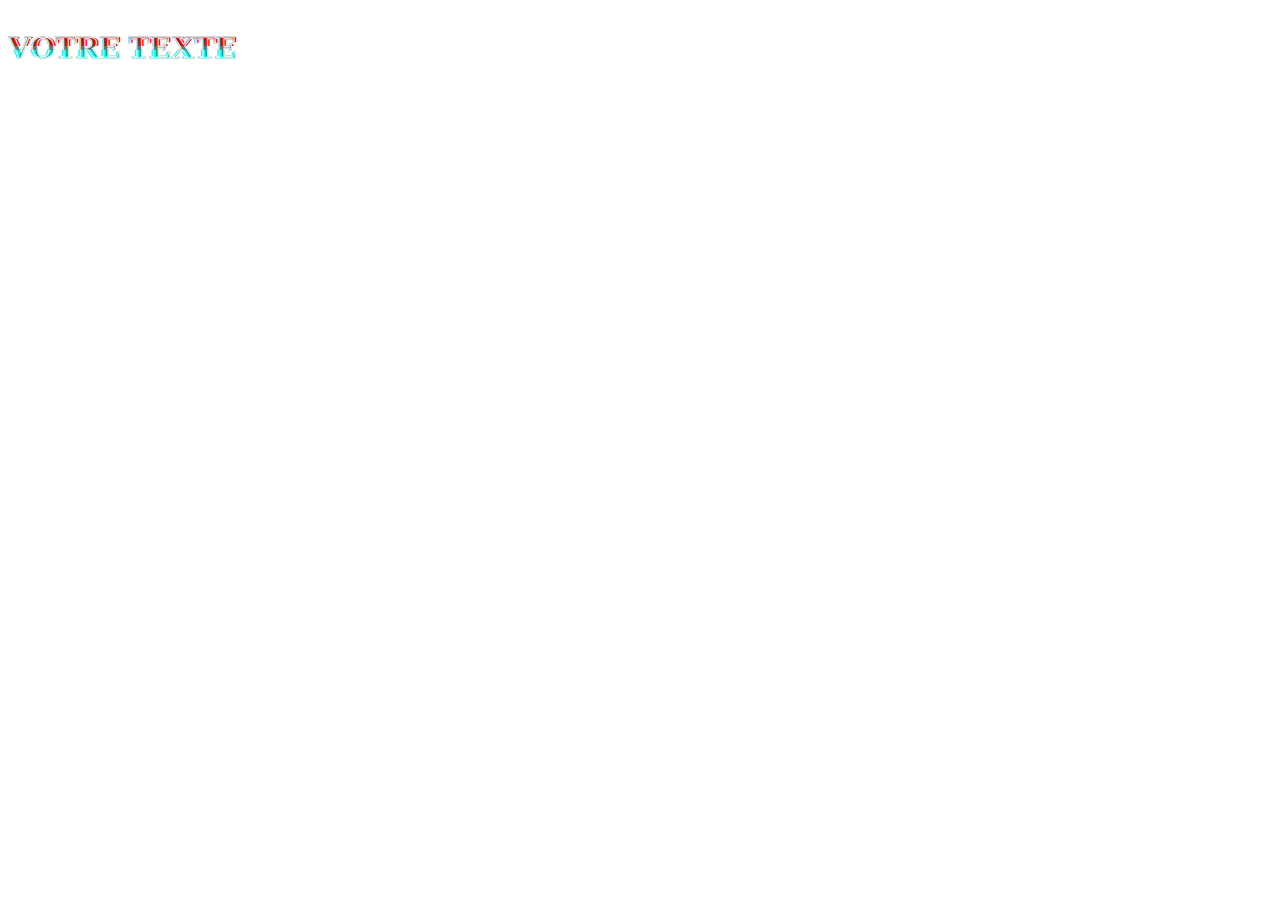
<file: testEffects/index.html>
<!DOCTYPE html>
<html lang="en">
<head>
    <meta charset="UTF-8">
    <meta name="viewport" content="width=device-width, initial-scale=1.0">
    <link rel="stylesheet" href="style.css">
    <title>Document</title>
</head>
<body>
    <h1 class="glitch-text" data-text="VOTRE TEXTE">VOTRE TEXTE</h1>
</body>
</html>
</file>
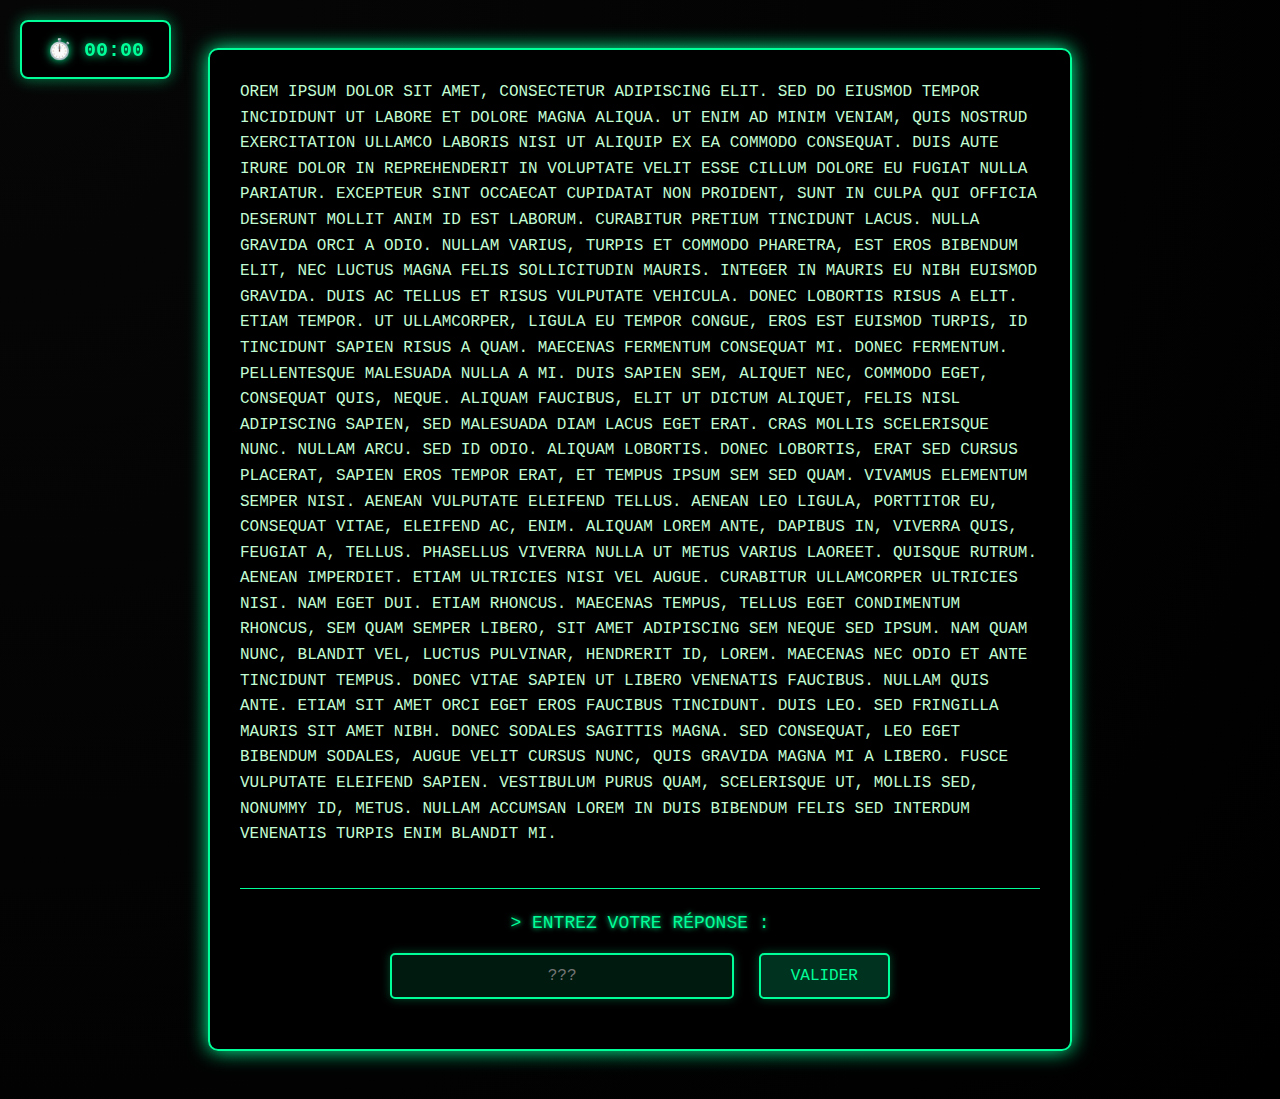
<file: pages/Enigmes/1/index.html>
<!DOCTYPE html>
<html lang="fr">
  <head>
    <meta charset="UTF-8" />
    <meta name="viewport" content="width=device-width, initial-scale=1.0" />
    <title>Énigme BR - Terminal</title>
    <style>
      body {
        background: radial-gradient(circle at top left, #060606, #000);
        color: #00ff99;
        font-family: "Courier New", monospace;
        padding: 40px;
        overflow-x: hidden;
      }
      #terminal {
        border: 2px solid #00ff99;
        border-radius: 10px;
        padding: 30px;
        background-color: rgba(0, 0, 0, 0.85);
        box-shadow: 0 0 20px #00ff99;
        max-width: 800px;
        margin: auto;
        line-height: 1.6;
        font-size: 16px;
        color: #c2fcd3;
      }
      .br-letter {
        cursor: pointer;
        transition: color 0.3s, text-shadow 0.3s;
      }
      .br-letter.highlight {
        color: #00ffff !important;
        text-shadow: 0 0 10px #00ffff, 0 0 20px #00ffff !important;
      }

      #answer-section {
        margin-top: 40px;
        text-align: center;
        padding: 20px;
        border-top: 1px solid #00ff99;
      }

      label {
        display: block;
        margin-bottom: 15px;
        color: #00ff99;
        font-size: 18px;
        text-shadow: 0 0 5px #00ff99;
      }

      #answerInput {
        background-color: rgba(0, 255, 153, 0.1);
        border: 2px solid #00ff99;
        border-radius: 5px;
        padding: 12px 20px;
        color: #00ff99;
        font-family: "Courier New", monospace;
        font-size: 16px;
        width: 300px;
        text-align: center;
        outline: none;
        transition: all 0.3s;
        box-shadow: 0 0 10px rgba(0, 255, 153, 0.3);
      }

      #answerInput:focus {
        background-color: rgba(0, 255, 153, 0.2);
        box-shadow: 0 0 20px rgba(0, 255, 153, 0.6);
        transform: scale(1.05);
      }

      #submitBtn {
        margin-left: 15px;
        background-color: rgba(0, 255, 153, 0.2);
        border: 2px solid #00ff99;
        border-radius: 5px;
        padding: 12px 30px;
        color: #00ff99;
        font-family: "Courier New", monospace;
        font-size: 16px;
        cursor: pointer;
        transition: all 0.3s;
        box-shadow: 0 0 10px rgba(0, 255, 153, 0.3);
      }

      #submitBtn:hover {
        background-color: rgba(0, 255, 153, 0.4);
        box-shadow: 0 0 20px rgba(0, 255, 153, 0.8);
        transform: translateY(-2px);
      }

      #submitBtn:active {
        transform: translateY(0);
      }

      .error-message {
        color: #ff0066;
        margin-top: 15px;
        font-size: 14px;
        text-shadow: 0 0 10px #ff0066;
        display: none;
      }

      #timer {
        position: fixed;
        top: 20px;
        left: 20px;
        background-color: rgba(0, 0, 0, 0.85);
        border: 2px solid #00ff99;
        border-radius: 8px;
        padding: 15px 25px;
        font-size: 20px;
        color: #00ff99;
        text-shadow: 0 0 10px #00ff99;
        box-shadow: 0 0 15px rgba(0, 255, 153, 0.5);
        font-weight: bold;
        z-index: 1000;
      }

      #timer.solved {
        border-color: #00ffff;
        color: #00ffff;
        text-shadow: 0 0 15px #00ffff;
        box-shadow: 0 0 25px rgba(0, 255, 255, 0.8);
      }
    </style>
  </head>
  <body>
    <div id="timer">⏱️ 00:00</div>

    <div id="terminal">
      <div id="text"></div>

      <div id="answer-section">
        <label for="answerInput">&gt; ENTREZ VOTRE RÉPONSE :</label>
        <input type="text" id="answerInput" placeholder="???" maxlength="10" />
        <button id="submitBtn">VALIDER</button>
        <div class="error-message" id="errorMsg">❌ ACCÈS REFUSÉ</div>
      </div>
    </div>

    <script>
      // Timer
      let startTime = Date.now();
      let timerInterval;
      const timerDisplay = document.getElementById("timer");

      function updateTimer() {
        const elapsed = Date.now() - startTime;
        const minutes = Math.floor(elapsed / 60000);
        const seconds = Math.floor((elapsed % 60000) / 1000);
        timerDisplay.textContent = `⏱️ ${String(minutes).padStart(
          2,
          "0"
        )}:${String(seconds).padStart(2, "0")}`;
      }

      timerInterval = setInterval(updateTimer, 100);

      const texteOriginal = `OREM IPSUM DOLOR SIT AMET, CONSECTETUR ADIPISCING ELIT. SED DO EIUSMOD TEMPOR INCIDIDUNT UT LABORE ET DOLORE MAGNA ALIQUA. UT ENIM AD MINIM VENIAM, QUIS NOSTRUD EXERCITATION ULLAMCO LABORIS NISI UT ALIQUIP EX EA COMMODO CONSEQUAT. DUIS AUTE IRURE DOLOR IN REPREHENDERIT IN VOLUPTATE VELIT ESSE CILLUM DOLORE EU FUGIAT NULLA PARIATUR. EXCEPTEUR SINT OCCAECAT CUPIDATAT NON PROIDENT, SUNT IN CULPA QUI OFFICIA DESERUNT MOLLIT ANIM ID EST LABORUM. CURABITUR PRETIUM TINCIDUNT LACUS. NULLA GRAVIDA ORCI A ODIO. NULLAM VARIUS, TURPIS ET COMMODO PHARETRA, EST EROS BIBENDUM ELIT, NEC LUCTUS MAGNA FELIS SOLLICITUDIN MAURIS. INTEGER IN MAURIS EU NIBH EUISMOD GRAVIDA. DUIS AC TELLUS ET RISUS VULPUTATE VEHICULA. DONEC LOBORTIS RISUS A ELIT. ETIAM TEMPOR. UT ULLAMCORPER, LIGULA EU TEMPOR CONGUE, EROS EST EUISMOD TURPIS, ID TINCIDUNT SAPIEN RISUS A QUAM. MAECENAS FERMENTUM CONSEQUAT MI. DONEC FERMENTUM. PELLENTESQUE MALESUADA NULLA A MI. DUIS SAPIEN SEM, ALIQUET NEC, COMMODO EGET, CONSEQUAT QUIS, NEQUE. ALIQUAM FAUCIBUS, ELIT UT DICTUM ALIQUET, FELIS NISL ADIPISCING SAPIEN, SED MALESUADA DIAM LACUS EGET ERAT. CRAS MOLLIS SCELERISQUE NUNC. NULLAM ARCU. SED ID ODIO. ALIQUAM LOBORTIS. DONEC LOBORTIS, ERAT SED CURSUS PLACERAT, SAPIEN EROS TEMPOR ERAT, ET TEMPUS IPSUM SEM SED QUAM. VIVAMUS ELEMENTUM SEMPER NISI. AENEAN VULPUTATE ELEIFEND TELLUS. AENEAN LEO LIGULA, PORTTITOR EU, CONSEQUAT VITAE, ELEIFEND AC, ENIM. ALIQUAM LOREM ANTE, DAPIBUS IN, VIVERRA QUIS, FEUGIAT A, TELLUS. PHASELLUS VIVERRA NULLA UT METUS VARIUS LAOREET. QUISQUE RUTRUM. AENEAN IMPERDIET. ETIAM ULTRICIES NISI VEL AUGUE. CURABITUR ULLAMCORPER ULTRICIES NISI. NAM EGET DUI. ETIAM RHONCUS. MAECENAS TEMPUS, TELLUS EGET CONDIMENTUM RHONCUS, SEM QUAM SEMPER LIBERO, SIT AMET ADIPISCING SEM NEQUE SED IPSUM. NAM QUAM NUNC, BLANDIT VEL, LUCTUS PULVINAR, HENDRERIT ID, LOREM. MAECENAS NEC ODIO ET ANTE TINCIDUNT TEMPUS. DONEC VITAE SAPIEN UT LIBERO VENENATIS FAUCIBUS. NULLAM QUIS ANTE. ETIAM SIT AMET ORCI EGET EROS FAUCIBUS TINCIDUNT. DUIS LEO. SED FRINGILLA MAURIS SIT AMET NIBH. DONEC SODALES SAGITTIS MAGNA. SED CONSEQUAT, LEO EGET BIBENDUM SODALES, AUGUE VELIT CURSUS NUNC, QUIS GRAVIDA MAGNA MI A LIBERO. FUSCE VULPUTATE ELEIFEND SAPIEN. VESTIBULUM PURUS QUAM, SCELERISQUE UT, MOLLIS SED, NONUMMY ID, METUS. NULLAM ACCUMSAN LOREM IN DUIS BIBENDUM FELIS SED INTERDUM VENENATIS TURPIS ENIM BLANDIT MI.`;

      const textContainer = document.getElementById("text");

      // Créer le texte avec les spans pour B et R
      let htmlContent = "";
      for (let i = 0; i < texteOriginal.length; i++) {
        const char = texteOriginal[i];
        if (char === "B" || char === "R") {
          htmlContent += `<span class="br-letter">${char}</span>`;
        } else {
          htmlContent += char;
        }
      }

      textContainer.innerHTML = htmlContent;

      // Activer l'effet de survol
      const lettres = document.querySelectorAll(".br-letter");
      console.log("Nombre de lettres B/R trouvées:", lettres.length);

      lettres.forEach((lettre) => {
        lettre.addEventListener("mouseenter", function () {
          console.log("Survol détecté!");
          lettres.forEach((el) => el.classList.add("highlight"));
        });

        lettre.addEventListener("mouseleave", function () {
          lettres.forEach((el) => el.classList.remove("highlight"));
        });
      });

      // Gestion de la validation
      const answerInput = document.getElementById("answerInput");
      const submitBtn = document.getElementById("submitBtn");
      const errorMsg = document.getElementById("errorMsg");

      function checkAnswer() {
        const answer = answerInput.value.trim().toUpperCase();

        if (answer === "BR") {
          // Arrêter le timer
          clearInterval(timerInterval);

          // Calculer le temps final
          const finalTime = Date.now() - startTime;
          const minutes = Math.floor(finalTime / 60000);
          const seconds = Math.floor((finalTime % 60000) / 1000);

          // Bonne réponse - afficher le temps de résolution
          errorMsg.style.display = "none";
          submitBtn.textContent = "✓ ACCÈS ACCORDÉ";
          submitBtn.style.backgroundColor = "rgba(0, 255, 153, 0.6)";

          // Mettre à jour le timer avec le temps final
          timerDisplay.classList.add("solved");
          timerDisplay.textContent = `✓ RÉSOLU EN ${String(minutes).padStart(
            2,
            "0"
          )}:${String(seconds).padStart(2, "0")}`;

          setTimeout(() => {
            window.location.href = "../2/index.html";
          }, 2000);
        } else {
          // Mauvaise réponse
          errorMsg.style.display = "block";
          answerInput.style.borderColor = "#ff0066";
          answerInput.style.boxShadow = "0 0 20px rgba(255, 0, 102, 0.6)";

          setTimeout(() => {
            errorMsg.style.display = "none";
            answerInput.style.borderColor = "#00ff99";
            answerInput.style.boxShadow = "0 0 10px rgba(0, 255, 153, 0.3)";
          }, 2000);
        }
      }

      submitBtn.addEventListener("click", checkAnswer);

      // Permettre la validation avec la touche Entrée
      answerInput.addEventListener("keypress", function (e) {
        if (e.key === "Enter") {
          checkAnswer();
        }
      });
    </script>
  </body>
</html>
</file>
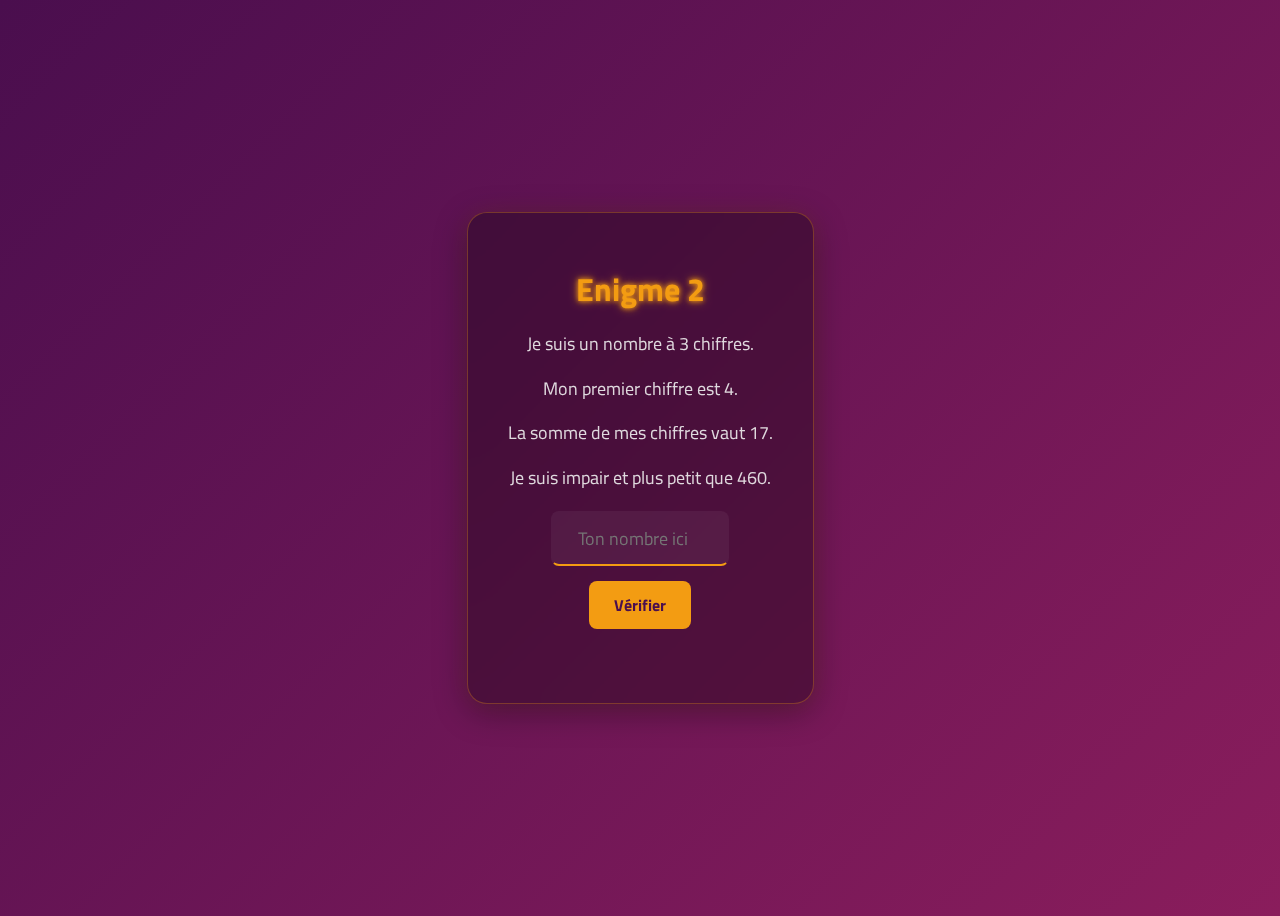
<file: pages/Enigmes/2/index.html>
<!DOCTYPE html>
<html lang="fr">
  <head>
    <meta charset="UTF-8" />
    <meta name="viewport" content="width=device-width, initial-scale=1.0" />
    <title>Enigme 2 - Le nombre mystère</title>
    <style>
      /* Importation d'une police futuriste et lisible */
      @import url("https://fonts.googleapis.com/css2?family=Titillium+Web:wght@400;700&display=swap");

      body {
        background: linear-gradient(135deg, #4a0e4e, #8a1d5c, #f39c12);
        background-size: 200% 200%;
        animation: gradientShift 15s ease infinite;
        color: #f0f0f0;
        font-family: "Titillium Web", sans-serif;
        display: flex;
        flex-direction: column;
        align-items: center;
        justify-content: center;
        height: 100vh;
        text-align: center;
        overflow: hidden;
      }
      @keyframes gradientShift {
        0% {
          background-position: 0% 50%;
        }
        50% {
          background-position: 100% 50%;
        }
        100% {
          background-position: 0% 50%;
        }
      }

      .container {
        background: rgba(0, 0, 0, 0.3);
        backdrop-filter: blur(10px);
        -webkit-backdrop-filter: blur(10px);
        padding: 30px 40px;
        border-radius: 20px;
        border: 1px solid rgba(243, 156, 18, 0.3);
        box-shadow: 0 8px 32px 0 rgba(0, 0, 0, 0.37),
          0 0 25px rgba(243, 156, 18, 0.1);
        max-width: 400px;
        transition: all 0.3s ease;
      }

      .container:hover {
        box-shadow: 0 8px 32px 0 rgba(0, 0, 0, 0.37),
          0 0 35px rgba(243, 156, 18, 0.3);
      }

      h1 {
        margin-bottom: 15px;
        color: #f39c12;
        font-weight: 700;
        text-shadow: 0 0 5px #f39c12, 0 0 10px rgba(243, 156, 18, 0.7);
      }

      p {
        font-size: 1.1rem;
        margin-bottom: 10px;
        opacity: 0.9;
      }

      input {
        padding: 12px;
        border-radius: 8px;
        border: 2px solid transparent;
        border-bottom: 2px solid #f39c12;
        margin-top: 10px;
        text-align: center;
        font-size: 1.1rem;
        width: 150px;
        background: rgba(255, 255, 255, 0.05);
        color: #ffffff;
        font-family: "Titillium Web", sans-serif;
        transition: all 0.3s ease;
      }

      input:focus {
        outline: none;
        background: rgba(255, 255, 255, 0.1);
        border: 2px solid #f39c12;
        box-shadow: 0 0 10px rgba(243, 156, 18, 0.5);
      }

      button {
        margin-top: 15px;
        padding: 12px 25px;
        border: none;
        border-radius: 8px;
        background: #f39c12;
        color: #4a0e4e;
        font-weight: 700;
        font-size: 1rem;
        font-family: "Titillium Web", sans-serif;
        cursor: pointer;
        transition: all 0.3s ease;
        transform: perspective(1px) translateZ(0);
      }

      button:hover {
        background: #f1c40f;
        box-shadow: 0 0 15px rgba(243, 156, 18, 0.7);
        transform: scale(1.05);
      }

      button:active {
        transform: scale(0.98);
      }

      #result {
        margin-top: 20px;
        font-size: 1.2rem;
        font-weight: bold;
        min-height: 1.5rem;
        transition: all 0.3s ease;
      }
      #result[style*="color: rgb(121, 255, 159)"] {
        text-shadow: 0 0 8px #79ff9f;
      }

      #result[style*="color: rgb(255, 118, 118)"],
      #result[style*="color: rgb(255, 186, 186)"] {
        text-shadow: 0 0 8px #ff7676;
      }
    </style>
  </head>
  <body>
    <div class="container">
      <h1>Enigme 2</h1>
      <p>Je suis un nombre à 3 chiffres.</p>
      <p>Mon premier chiffre est 4.</p>
      <p>La somme de mes chiffres vaut 17.</p>
      <p>Je suis impair et plus petit que 460.</p>

      <input type="number" id="answer" placeholder="Ton nombre ici" />
      <br />
      <button onclick="checkAnswer()">Vérifier</button>

      <div id="result"></div>
    </div>

    <script>
      function checkAnswer() {
        const answer = document.getElementById("answer").value.trim();
        const result = document.getElementById("result");

        if (answer === "449") {
          result.style.color = "#79ff9f";
          result.innerHTML = "✅ Bravo ! 449 est la bonne réponse.";
          setTimeout(() => {
            window.location.href = "../3/index.html";
          }, 1000);
        } else if (answer === "") {
          result.style.color = "#ffbaba";
          result.innerHTML = "❗ Entre un nombre avant de valider.";
        } else {
          result.style.color = "#ff7676";
          result.innerHTML = "❌ Mauvaise réponse, réfléchis bien...";
        }
      }
    </script>
  </body>
</html>
</file>
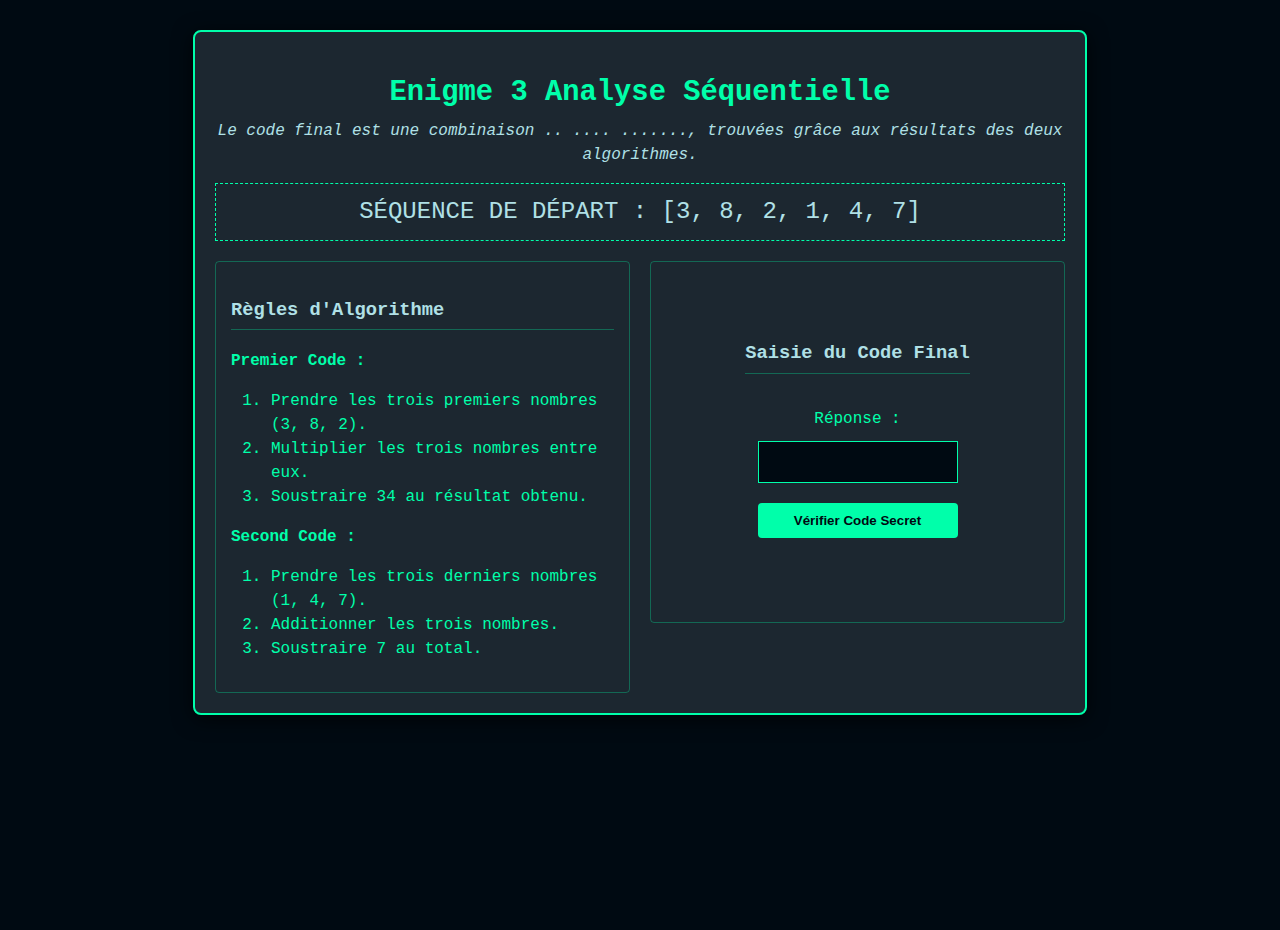
<file: pages/Enigmes/3/index.html>
<!DOCTYPE html>
<html lang="fr">
  <head>
    <meta charset="utf-8" />
    <meta name="viewport" content="width=device-width,initial-scale=1" />
    <title>Énigme Algorithmique - Le Code Séquentiel (Final Sécurisé)</title>
    <style>
      :root {
        --bg: #000a12;
        --card: #1c2730;
        --accent: #00ffaa;
        --light: #b0e0e6;
        --error: #ff5733;
      }

      html,
      body {
        height: 100%;
        margin: 0;
        font-family: "Consolas", "Courier New", monospace;
        background-color: var(--bg);
        color: var(--accent);
        line-height: 1.5;
      }

      .wrap {
        max-width: 850px;
        margin: 30px auto;
        padding: 20px;
        border-radius: 8px;
        background: var(--card);
        box-shadow: 0 4px 20px rgba(0, 0, 0, 0.7);
        border: 2px solid var(--accent);
      }

      header h1 {
        color: var(--accent);
        text-align: center;
        margin-bottom: 5px;
        font-size: 1.8rem;
      }

      .lead {
        text-align: center;
        font-style: italic;
        margin-top: 0;
        color: var(--light);
      }

      .sequence {
        text-align: center;
        font-size: 1.5rem;
        padding: 10px;
        border: 1px dashed var(--accent);
        margin: 15px 0;
        color: var(--light);
      }

      .grid {
        display: grid;
        grid-template-columns: 1fr 1fr;
        gap: 20px;
        margin-top: 20px;
      }

      .panel {
        padding: 15px;
        border: 1px solid rgba(0, 255, 170, 0.3);
        border-radius: 4px;
      }

      h3 {
        color: var(--light);
        border-bottom: 1px solid rgba(0, 255, 170, 0.3);
        padding-bottom: 5px;
      }

      .input-group {
        margin-top: 15px;
        display: flex;
        flex-direction: column;
        gap: 10px;
      }
      .input-group label {
        color: var(--accent);
      }
      .input-group input {
        padding: 10px;
        border: 1px solid var(--accent);
        background: #000a12;
        color: var(--light);
        font-family: monospace;
        font-size: 1.1rem;
        width: calc(100% - 22px);
        text-align: center;
        text-transform: uppercase;
      }
      .btn {
        padding: 10px 15px;
        background: var(--accent);
        color: var(--bg);
        border: none;
        font-weight: bold;
        cursor: pointer;
        border-radius: 4px;
        margin-top: 10px;
      }

      .validation-panel {
        display: flex;
        flex-direction: column;
        align-items: center;
        justify-content: center;
        padding: 30px 15px;
        text-align: center;
        border: 1px solid rgba(0, 255, 170, 0.3);
        border-radius: 4px;
        height: 300px;
      }

      .final-reveal {
        margin-top: 25px;
        padding: 15px;
        border: 3px solid #f7d58b;
        background: rgba(247, 213, 139, 0.1);
        color: #f7d58b;
        font-size: 1.5rem;
        font-weight: bold;
        text-align: center;
        display: none;
      }

      #conversionHint {
        margin-top: 10px;
        color: var(--light);
        font-style: italic;
        font-size: 0.9em;
      }
    </style>
  </head>
  <body>
    <div class="wrap">
      <header>
        <h1>Enigme 3 Analyse Séquentielle</h1>
        <p class="lead">
          Le code final est une combinaison .. .... ......., trouvées grâce aux
          résultats des deux algorithmes.
        </p>
      </header>

      <div class="sequence">SÉQUENCE DE DÉPART : [3, 8, 2, 1, 4, 7]</div>

      <div class="grid">
        <div class="panel">
          <h3>Règles d'Algorithme</h3>
          <p><strong>Premier Code :</strong></p>
          <ol>
            <li>Prendre les trois premiers nombres (3, 8, 2).</li>
            <li>Multiplier les trois nombres entre eux.</li>
            <li>Soustraire 34 au résultat obtenu.</li>
          </ol>

          <p><strong>Second Code :</strong></p>
          <ol>
            <li>Prendre les trois derniers nombres (1, 4, 7).</li>
            <li>Additionner les trois nombres.</li>
            <li>Soustraire 7 au total.</li>
          </ol>
        </div>

        <div class="validation-panel">
          <h3>Saisie du Code Final</h3>

          <div class="input-group" style="width: 100%; max-width: 200px">
            <label for="finalCodeInput">Réponse :</label>
            <input
              type="text"
              id="finalCodeInput"
              placeholder=""
              maxlength="2"
            />

            <button class="btn" onclick="checkFinalCode()">
              Vérifier Code Secret
            </button>
          </div>
          <!-- <p id="conversionHint">*Indice : A=1, B=2, C=3...</p> -->

          <div class="final-reveal" id="finalReveal"></div>
          <p id="feedback" style="margin-top: 10px; color: var(--error)"></p>
        </div>
      </div>
    </div>

    <script>
      const finalCodeInput = document.getElementById("finalCodeInput");
      const finalReveal = document.getElementById("finalReveal");
      const feedback = document.getElementById("feedback");

      const SEQUENCE = [3, 8, 2, 1, 4, 7];

      function calculateTarget1() {
        const [a, b, c] = SEQUENCE.slice(0, 3);
        return a * b * c - 34;
      }

      function calculateTarget2() {
        const [d, e, f] = SEQUENCE.slice(3, 6);
        return d + e + f - 7;
      }

      function letterToNumber(letter) {
        return letter.charCodeAt(0) - "A".charCodeAt(0) + 1;
      }

      function checkFinalCode() {
        const code = finalCodeInput.value.toUpperCase().trim();

        feedback.textContent = "";

        if (code.length !== 2) {
          feedback.style.color = "var(--error)";
          feedback.textContent =
            "Veuillez entrer exactement deux lettres (Ex: AB).";
          return;
        }

        const TARGET_1 = calculateTarget1();
        const TARGET_2 = calculateTarget2();

        const playerNum1 = letterToNumber(code[0]);
        const playerNum2 = letterToNumber(code[1]);

        if (playerNum1 === TARGET_1 && playerNum2 === TARGET_2) {
          finalReveal.style.display = "block";
          finalReveal.innerHTML = `CODE VALIDÉ : <strong>${code}</strong> <br> Accès à la prochaine énigme débloqué !`;
          finalCodeInput.disabled = true;
          document.querySelector(".btn").disabled = true;
          feedback.style.color = "var(--accent)";
          feedback.textContent = "SUCCÈS : Algorithme résolu !";

          setTimeout(() => {
            window.location.href = "../4/index.html";
          }, 2000);
        } else {
          feedback.style.color = "var(--error)";
          feedback.textContent = `CODE INCORRECT : "${code}". Vérifiez vos calculs numériques (attendu: ${playerNum1}/${playerNum2} au lieu de ${TARGET_1}/${TARGET_2}).`;
        }
      }
    </script>
  </body>
</html>
</file>
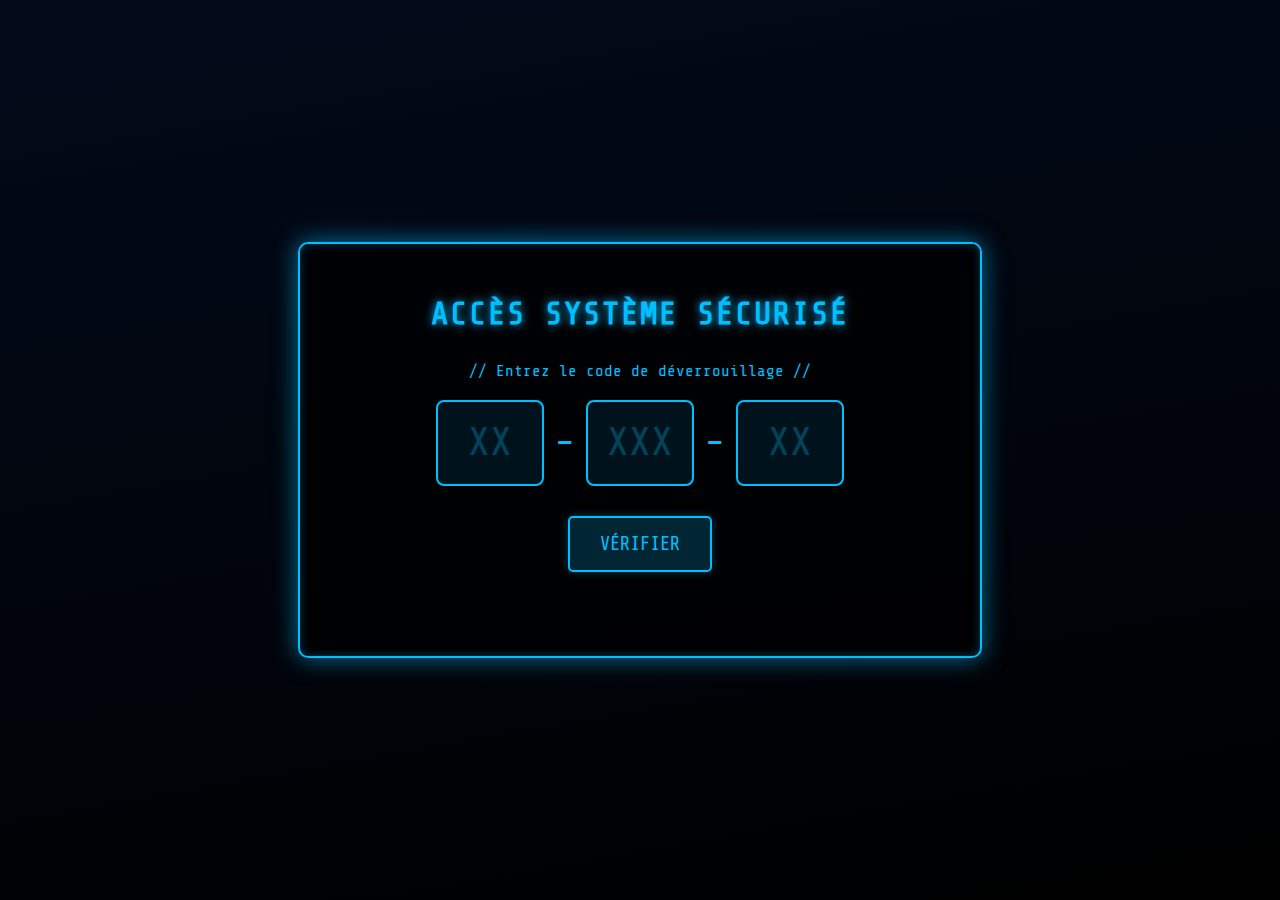
<file: pages/Enigmes/4/index.html>
<!DOCTYPE html>
<html lang="fr">
  <head>
    <meta charset="UTF-8" />
    <meta name="viewport" content="width=device-width, initial-scale=1.0" />
    <title>Accès Sécurisé</title>
    <style>
      @import url("https://fonts.googleapis.com/css2?family=Share+Tech+Mono&display=swap");

      body {
        background: linear-gradient(170deg, #020a1a, #000000);
        color: #00bfff;
        font-family: "Share Tech Mono", monospace;
        display: flex;
        align-items: center;
        justify-content: center;
        height: 100vh;
        margin: 0;
        overflow: hidden;
      }

      #access-terminal {
        width: 90vw;
        max-width: 600px;
        background-color: rgba(0, 0, 0, 0.75);
        border: 2px solid #00bfff;
        border-radius: 10px;
        box-shadow: 0 0 25px rgba(0, 191, 255, 0.6),
          inset 0 0 10px rgba(0, 191, 255, 0.3);
        padding: 30px 40px;
        text-align: center;
      }

      h1 {
        color: #00bfff;
        text-shadow: 0 0 10px #00bfff;
        text-transform: uppercase;
        margin-bottom: 30px;
        letter-spacing: 2px;
      }

      .code-container {
        display: flex;
        justify-content: center;
        align-items: center;
        margin: 20px 0;
      }
      .code-input {
        width: 100px;
        height: 80px;
        font-size: 2.5rem;
        text-align: center;
        background-color: rgba(0, 191, 255, 0.1);
        border: 2px solid #00bfff;
        border-radius: 8px;
        color: #00bfff;
        font-family: "Share Tech Mono", monospace;
        margin: 0 5px;
        outline: none;
        transition: all 0.3s ease;
        text-transform: uppercase;
      }

      .code-input::placeholder {
        color: rgba(0, 191, 255, 0.3);
        font-size: 2.5rem;
      }

      .code-input:focus {
        background-color: rgba(0, 191, 255, 0.2);
        box-shadow: 0 0 20px rgba(0, 191, 255, 0.7);
        transform: scale(1.05);
      }

      .code-separator {
        color: #00bfff;
        font-size: 2.5rem;
        margin: 0 5px;
        line-height: 80px;
      }

      .button-container {
        margin-top: 30px;
      }

      #verifyBtn {
        background-color: rgba(0, 191, 255, 0.2);
        border: 2px solid #00bfff;
        border-radius: 5px;
        padding: 15px 30px;
        color: #00bfff;
        font-family: "Share Tech Mono", monospace;
        font-size: 1.2rem;
        cursor: pointer;
        transition: all 0.3s ease;
        box-shadow: 0 0 10px rgba(0, 191, 255, 0.3);
        text-transform: uppercase;
      }

      #verifyBtn:hover {
        background-color: rgba(0, 191, 255, 0.4);
        box-shadow: 0 0 20px rgba(0, 191, 255, 0.8);
        transform: translateY(-2px);
      }

      #verifyBtn:active {
        transform: translateY(0);
      }
      #message {
        margin-top: 25px;
        font-size: 1.2rem;
        height: 1.5em;
        letter-spacing: 1px;
      }

      .success {
        color: #00ffff;
        text-shadow: 0 0 10px #00ffff;
      }

      .error {
        color: #ff0066;
        text-shadow: 0 0 10px #ff0066;
      }
    </style>
  </head>
  <body>
    <div id="access-terminal">
      <h1>Accès Système Sécurisé</h1>
      <p>// Entrez le code de déverrouillage //</p>
      <div class="code-container">
        <input
          type="text"
          id="code1"
          class="code-input"
          maxlength="2"
          placeholder="XX"
        />
        <span class="code-separator">-</span>
        <input
          type="text"
          id="code2"
          class="code-input"
          maxlength="3"
          placeholder="XXX"
        />
        <span class="code-separator">-</span>
        <input
          type="text"
          id="code3"
          class="code-input"
          maxlength="2"
          placeholder="XX"
        />
      </div>

      <div class="button-container">
        <button id="verifyBtn">Vérifier</button>
      </div>
      <div id="message"></div>
    </div>

    <script>
      document.getElementById("verifyBtn").addEventListener("click", checkCode);

      document.querySelectorAll(".code-input").forEach((input) => {
        input.addEventListener("keyup", function (event) {
          if (event.key === "Enter") {
            checkCode();
          }
        });
      });

      function checkCode() {
        const val1 = document
          .getElementById("code1")
          .value.trim()
          .toUpperCase();
        const val2 = document.getElementById("code2").value.trim();
        const val3 = document
          .getElementById("code3")
          .value.trim()
          .toUpperCase();

        const messageEl = document.getElementById("message");

        if (val1 === "BR" && val2 === "449" && val3 === "NE") {
          messageEl.textContent = "ACCÈS AUTORISÉ. BIENVENUE.";
          messageEl.className = "success";
        } else {
          messageEl.textContent = "ACCÈS REFUSÉ. CODE INCORRECT.";
          messageEl.className = "error";
        }
      }
    </script>
  </body>
</html>
</file>
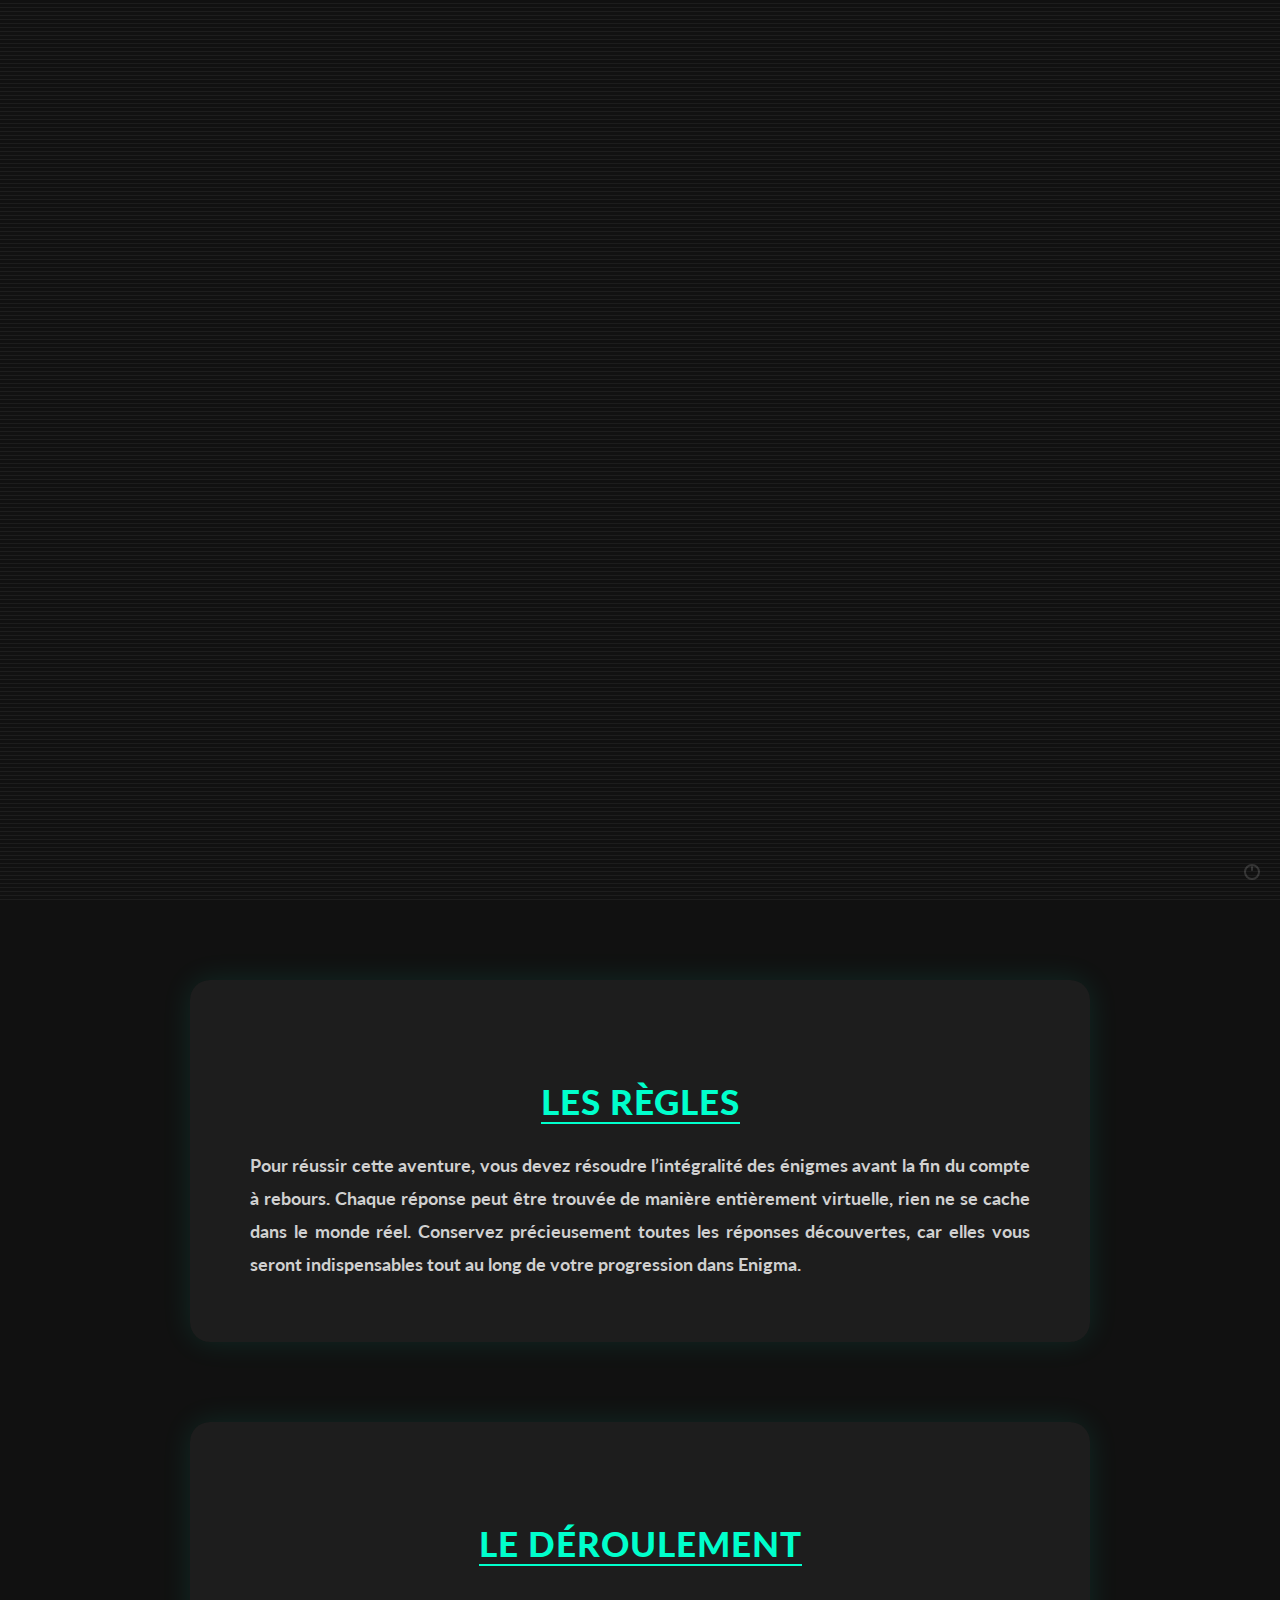
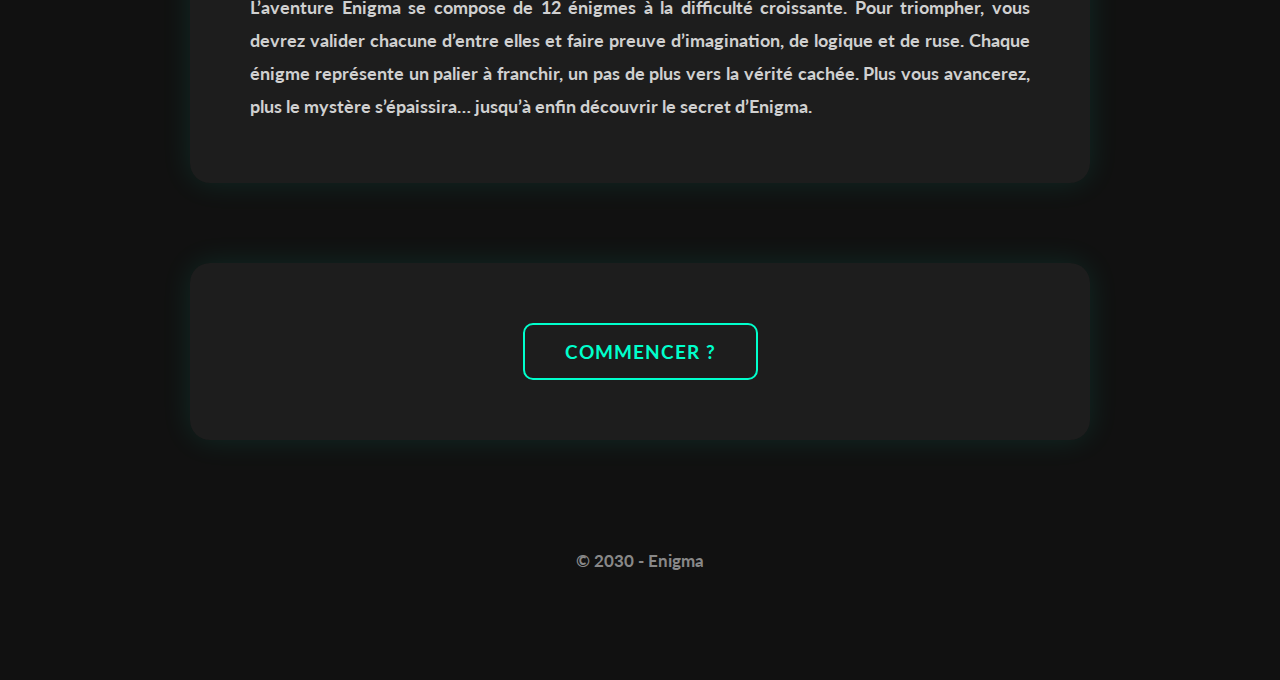
<file: pages/clock/clock.html>
<!DOCTYPE html>
<html lang="en">
<head>
    <link href="https://fonts.googleapis.com/css?family=Lato:400,700" rel="stylesheet">
    <meta charset="UTF-8">
    <meta name="viewport" content="width=device-width, initial-scale=1.0">
    <link rel="stylesheet" href="style.css">
    <title>Document</title>
</head>
<body>
<a href="#" class="switcher"></a>
  <div class="screen glitch">
    <div class="clock is-off">
      <span data-time="" class="time"></span>
    </div>
    <div class="figure"></div>
    <div class="figure-mask"></div>
  </div>

  <section>
    <div>
      <h1>Les règles</h1>
    </div>
    <div>
      <p id="lesRegles :">
        Pour réussir cette aventure, vous devez résoudre l’intégralité des énigmes avant la fin du compte à rebours.
        Chaque réponse peut être trouvée de manière entièrement virtuelle, rien ne se cache dans le monde réel.
        Conservez précieusement toutes les réponses découvertes, car elles vous seront indispensables tout au long
        de votre progression dans Enigma.
      </p>
    </div>
  </section>

  <section>
    <div>
      <h1>Le déroulement</h1>
    </div>
    <div>
      <p id="leDeroulement :">
        L’aventure Enigma se compose de 12 énigmes à la difficulté croissante.
        Pour triompher, vous devrez valider chacune d’entre elles et faire preuve d’imagination, de logique et de ruse.
        Chaque énigme représente un palier à franchir, un pas de plus vers la vérité cachée.
        Plus vous avancerez, plus le mystère s’épaissira… jusqu’à enfin découvrir le secret d’Enigma.
      </p>
    </div>
  </section>
 <section>
  <a href="../Enigmes/1/index.html" class="start-btn">Commencer ?</a>
</section>

  <footer>
    © 2030 - Enigma
  </footer>

  <footer>
    
  </footer>

  <script src="https://code.jquery.com/jquery-3.6.0.min.js"></script>
 <script>
    $(document).ready(function () {
      function second_passed() {
        $('.clock').removeClass('is-off');
      }
      setTimeout(second_passed, 2000);
      
      $('.switcher').on('click', function(e) {
        e.preventDefault();
        $('.screen').toggleClass('glitch');
      });
      
      // Date cible : 1 novembre 2030
      var targetDate = new Date('November 1, 2030 00:00:00').getTime();
      
      setInterval(function() {
        var now = new Date().getTime();
        var distance = targetDate - now;
        
        // Calculs pour jours, heures, minutes, secondes
        var days = Math.floor(distance / (1000 * 60 * 60 * 24));
        var hours = Math.floor((distance % (1000 * 60 * 60 * 24)) / (1000 * 60 * 60));
        var minutes = Math.floor((distance % (1000 * 60 * 60)) / (1000 * 60));
        var seconds = Math.floor((distance % (1000 * 60)) / 1000);
        
        // Format avec zéros devant si nécessaire
        var countdown = days + 'j ' + 
                       (hours < 10 ? '0' : '') + hours + ':' + 
                       (minutes < 10 ? '0' : '') + minutes + ':' + 
                       (seconds < 10 ? '0' : '') + seconds;
        
        // Si le compte à rebours est terminé
        if (distance < 0) {
          countdown = "TERMINÉ";
        }
        
        $('.time').html(countdown);
        $('.time').attr('data-time', countdown);
      }, 1000);
    });
  </script>
</body>
</html>
</file>
<file: testEffects/style.css>
.glitch-text {
    background: linear-gradient(180deg, rgba(0, 0, 0, 0) 0%, rgba(61, 61, 61, 1) 10%, rgba(78, 128, 115, 1) 50%, rgba(13, 133, 105, 1) 90%, rgba(87, 199, 133, 0) 100%);
    -webkit-background-clip: text;
    background-clip: text;
    -webkit-text-fill-color: transparent;
    color: transparent;
    -webkit-text-stroke: 1px white;
    position: relative;
    display: inline-block;
}

.glitch-text::before,
.glitch-text::after {
    content: attr(data-text);
    position: absolute;
    top: 0;
    left: 0;
    width: 100%;
    height: 100%;
    background: linear-gradient(180deg, rgba(0, 0, 0, 0) 0%, rgba(61, 61, 61, 1) 10%, rgba(78, 128, 115, 1) 50%, rgba(13, 133, 105, 1) 90%, rgba(87, 199, 133, 0) 100%);
    -webkit-background-clip: text;
    background-clip: text;
    -webkit-text-fill-color: transparent;
}

.glitch-text::before {
    animation: glitch-1 2s infinite;
    text-shadow: 2px 0 red;
    clip-path: polygon(0 0, 100% 0, 100% 45%, 0 45%);
}

.glitch-text::after {
    animation: glitch-2 2s infinite;
    text-shadow: -2px 0 cyan;
    clip-path: polygon(0 55%, 100% 55%, 100% 100%, 0 100%);
}

@keyframes glitch-1 {
    0%, 100% { transform: translate(0); }
    20% { transform: translate(-3px, 3px); }
    40% { transform: translate(-3px, -3px); }
    60% { transform: translate(3px, 3px); }
    80% { transform: translate(3px, -3px); }
}

@keyframes glitch-2 {
    0%, 100% { transform: translate(0); }
    20% { transform: translate(3px, -3px); }
    40% { transform: translate(3px, 3px); }
    60% { transform: translate(-3px, -3px); }
    80% { transform: translate(-3px, 3px); }
}
</file>
<file: pages/clock/style.css>
*,
*:before,
*:after {
  margin: 0;
  padding: 0;
  border: 0;
  outline: 0;
  box-sizing: border-box;
  user-select: none;
}
h1{
  font-weight:bolder;
  font-size: 36px;
  text-align: center;
  margin-top: 40px;
  color: lightgrey;
}

html,
body {
  height: 100%;
}

body {
  font-family: 'Lato', sans-serif;
  font-weight: 700;
  background: #111;
  color: #fff;
}

a.switcher {
  display: block;
  position: fixed;
  text-decoration: none;
  z-index: 999999999999;
  right: 20px;
  bottom: 20px;
  width: 16px;
  height: 16px;
  background: transparent;
  border: 2px solid #fff;
  border-radius: 50%;
  opacity: 0.15;
  transition: opacity 0.150s;
}

a.switcher:hover {
  opacity: 1;
}

a.switcher:before {
  display: block;
  content: '';
  position: absolute;
  border-radius: 4px;
  width: 2px;
  height: 5px;
  background: #fff;
  top: 0;
  left: 5px;
}

.screen {
  position: relative;
  z-index: 1;
  width: 100%;
  height: 100%;
  overflow: hidden;
}

.clock {
  display: block;
  position: absolute;
  z-index: 9;
  width: 100%;
  height: 128px;
  text-align: center;
  top: 0;
  right: 0;
  bottom: 0;
  left: 0;
  margin: auto;
  cursor: default;
}

.clock span {
  display: block;
  position: relative;
  font-size: 128px;
  line-height: 1;
  letter-spacing: 0.05em;
  white-space: nowrap;
}

.clock.is-off {
  animation: is-off 2s linear infinite !important;
}

.glitch:before {
  position: absolute;
  z-index: 999999;
  content: '';
  top: 0;
  right: 0;
  bottom: 0;
  left: 0;
  animation: bg-move 2s linear infinite;
  background-size: 100% 8px;
  background-image: linear-gradient(0, rgba(255,255,255,.05) 10%, transparent 10%, transparent 50%, rgba(255,255,255,.05) 50%, rgba(255,255,255,.05) 60%, transparent 60%, transparent);
}

.glitch .figure,
.glitch .figure-mask {
  display: none;
}

.glitch .clock {
  transform: skewX(0deg) scaleY(1);
  animation: clock-bag 4s linear infinite;
}

.glitch .clock span:before,
.glitch .clock span:after {
  display: block;
  content: attr(data-time);
  position: absolute;
  top: 0;
  left: 0;
  right: 0;
  color: #fff;
  background: #111;
  overflow: hidden;
  width: 100%;
  height: 128px;
  clip: rect(0,9999px,0,0);
}

.glitch .clock span:before {
  left: -2px;
  text-shadow: 2px 0 blue;
  animation: c2 1s infinite linear alternate-reverse;
}

.glitch .clock span:after {
  left: 3px;
  text-shadow: -2px 0 red;
  animation: c1 2s infinite linear alternate-reverse;
}

@keyframes is-off {
  0% { opacity: 1; }
  50% { opacity: 1; }
  56% { opacity: 0; }
  57% { opacity: 0; }
  58% { opacity: 1; }
  71% { transform: scaleY(1) skewX(0deg); }
  72% { transform: scaleY(3) skewX(-60deg); }
  73% { transform: scaleY(1) skewX(0deg); }
  80% { opacity: 1; }
  81% { opacity: 0; }
  84% { opacity: 0; }
  85% { opacity: 1; }
  91% { transform: scaleX(1) scaleY(1) skewX(0deg); color: #fff; }
  92% { transform: scaleX(1.5) scaleY(0.2) skewX(80deg); color: green; }
  93% { transform: scaleX(1) scaleY(1) skewX(0deg); color: #fff; }
}

@keyframes c1 {
  0% { clip: rect(42px, 9999px, 65px, 0); }
  5% { clip: rect(87px, 9999px, 23px, 0); }
  10% { clip: rect(15px, 9999px, 91px, 0); }
  15% { clip: rect(68px, 9999px, 34px, 0); }
  20% { clip: rect(56px, 9999px, 78px, 0); }
  25% { clip: rect(29px, 9999px, 95px, 0); }
  30% { clip: rect(73px, 9999, 12px, 0); }
  35% { clip: rect(44px, 9999px, 67px, 0); }
  40% { clip: rect(81px, 9999px, 38px, 0); }
  45% { clip: rect(19px, 9999px, 85px, 0); }
  50% { clip: rect(62px, 9999px, 41px, 0); }
  55% { clip: rect(33px, 9999px, 76px, 0); }
  60% { clip: rect(90px, 9999px, 27px, 0); }
  65% { clip: rect(51px, 9999px, 69px, 0); }
  70% { clip: rect(24px, 9999px, 88px, 0); }
  75% { clip: rect(77px, 9999px, 35px, 0); }
  80% { clip: rect(46px, 9999px, 92px, 0); }
  85% { clip: rect(58px, 9999px, 16px, 0); }
  90% { clip: rect(71px, 9999px, 53px, 0); }
  95% { clip: rect(39px, 9999px, 84px, 0); }
  100% { clip: rect(63px, 9999px, 21px, 0); }
}

@keyframes c2 {
  0% { clip: rect(28px, 9999px, 71px, 0); }
  5% { clip: rect(82px, 9999px, 36px, 0); }
  10% { clip: rect(49px, 9999px, 93px, 0); }
  15% { clip: rect(17px, 9999px, 64px, 0); }
  20% { clip: rect(75px, 9999px, 22px, 0); }
  23% { transform: scaleX(0.8); }
  25% { clip: rect(54px, 9999px, 87px, 0); }
  30% { clip: rect(31px, 9999px, 45px, 0); }
  35% { clip: rect(89px, 9999px, 18px, 0); }
  40% { clip: rect(66px, 9999px, 79px, 0); }
  45% { clip: rect(25px, 9999px, 52px, 0); }
  50% { clip: rect(94px, 9999px, 37px, 0); }
  55% { clip: rect(43px, 9999px, 86px, 0); }
  60% { clip: rect(61px, 9999px, 29px, 0); }
  65% { clip: rect(38px, 9999px, 74px, 0); }
  70% { clip: rect(96px, 9999px, 48px, 0); }
  75% { clip: rect(20px, 9999px, 83px, 0); }
  80% { clip: rect(57px, 9999px, 14px, 0); }
  85% { clip: rect(72px, 9999px, 55px, 0); }
  90% { clip: rect(35px, 9999px, 91px, 0); }
  95% { clip: rect(88px, 9999px, 26px, 0); }
  100% { clip: rect(47px, 9999px, 69px, 0); }
}

@keyframes clock-bag {
  0% { transform: translate(3px, 2px); }
  2% { transform: translate(1px, 4px); }
  4% { transform: translate(4px, 1px); }
  6% { transform: translate(2px, 3px); }
  8% { transform: translate(3px, 1px); }
  10% { transform: translate(1px, 2px); }
  1% { transform: scaleY(1) skewX(0deg); }
  1.5% { transform: scaleY(3) skewX(-60deg); }
  2% { transform: scaleY(1) skewX(0deg); }
  51% { transform: scaleX(1) scaleY(1) skewX(0deg); }
  52% { transform: scaleX(1.5) scaleY(0.2) skewX(80deg); }
  53% { transform: scaleX(1) scaleY(1) skewX(0deg); }
}

@keyframes tr-bag {
  0% { transform: translate(2px, 3px); }
  2% { transform: translate(4px, 1px); }
  4% { transform: translate(1px, 4px); }
  6% { transform: translate(3px, 2px); }
  8% { transform: translate(2px, 1px); }
  10% { transform: translate(4px, 3px); }
  1% { transform: scaleY(1) skewX(0deg); }
  1.5% { transform: scaleY(3) skewX(-60deg); }
  2% { transform: scaleY(1) skewX(0deg); }
  51% { transform: scaleX(1) scaleY(1) skewX(0deg); }
  52% { transform: scaleX(1.5) scaleY(0.2) skewX(80deg); }
  53% { transform: scaleX(1) scaleY(1) skewX(0deg); }
}

@keyframes bg-move {
  0% { background-position: 0 0; }
  100% { background-position: 0 -32px; }
}

#lesRegles{
  width: 40%;
  margin: auto;
  margin-top: 20px;
  margin-bottom: 20px;
  font-size: 18px;
  font-weight: bold;
  text-align: center;
  color: lightgrey;
}

#leDeroulement{
  width: 40%;
  margin: auto;
  margin-top: 20px;
  margin-bottom: 20px;
  font-size: 18px;
  font-weight: bold;
  text-align: center;
  color: lightgrey;
}

footer {
      height: 80px;
      display: flex;
      justify-content: center;
      align-items: center;
      font-size: 1.05rem;
      color: #888;
      /* border-top: 1px solid rgba(255,255,255,0.1); */
      /* margin-top: 50px;
      margin-bottom: 50px; */
    }
section p {
      font-size: 1.15rem;
      line-height: 1.8;
      text-align: justify;
      color: #d0d0d0;
    }

section {
  text-align: center;
  max-width: 900px;
  margin: 80px auto;
  padding: 60px;
  border-radius: 20px;
  background: rgba(255, 255, 255, 0.05);
  box-shadow: 0 0 30px rgba(0, 255, 204, 0.1);
  transition: 0.3s ease;
}
section:hover {
  box-shadow: 0 0 40px rgba(0, 255, 204, 0.2);
  transform: scale(1.01);
}
section h1 {
  text-align: center;
  font-size: 2.2rem;
  color: #00ffcc;
  text-transform: uppercase;
  border-bottom: 2px solid #00ffcc;
  display: inline-block;
  margin-bottom: 25px;
  letter-spacing: 1px;
}

  .start-btn {
    text-align: center ;
    display: inline-block;
    padding: 15px 40px;
    font-size: 1.2rem;
    color: #00ffcc;
    background: transparent;
    border: 2px solid #00ffcc;
    border-radius: 10px;
    text-decoration: none;
    transition: all 0.3s ease;
    text-transform: uppercase;
    letter-spacing: 1px;
  }

  .start-btn:hover {
    background: #00ffcc;
    color: #000;
    box-shadow: 0 0 20px #00ffcc;
    transform: scale(1.05);
  }
</file>
